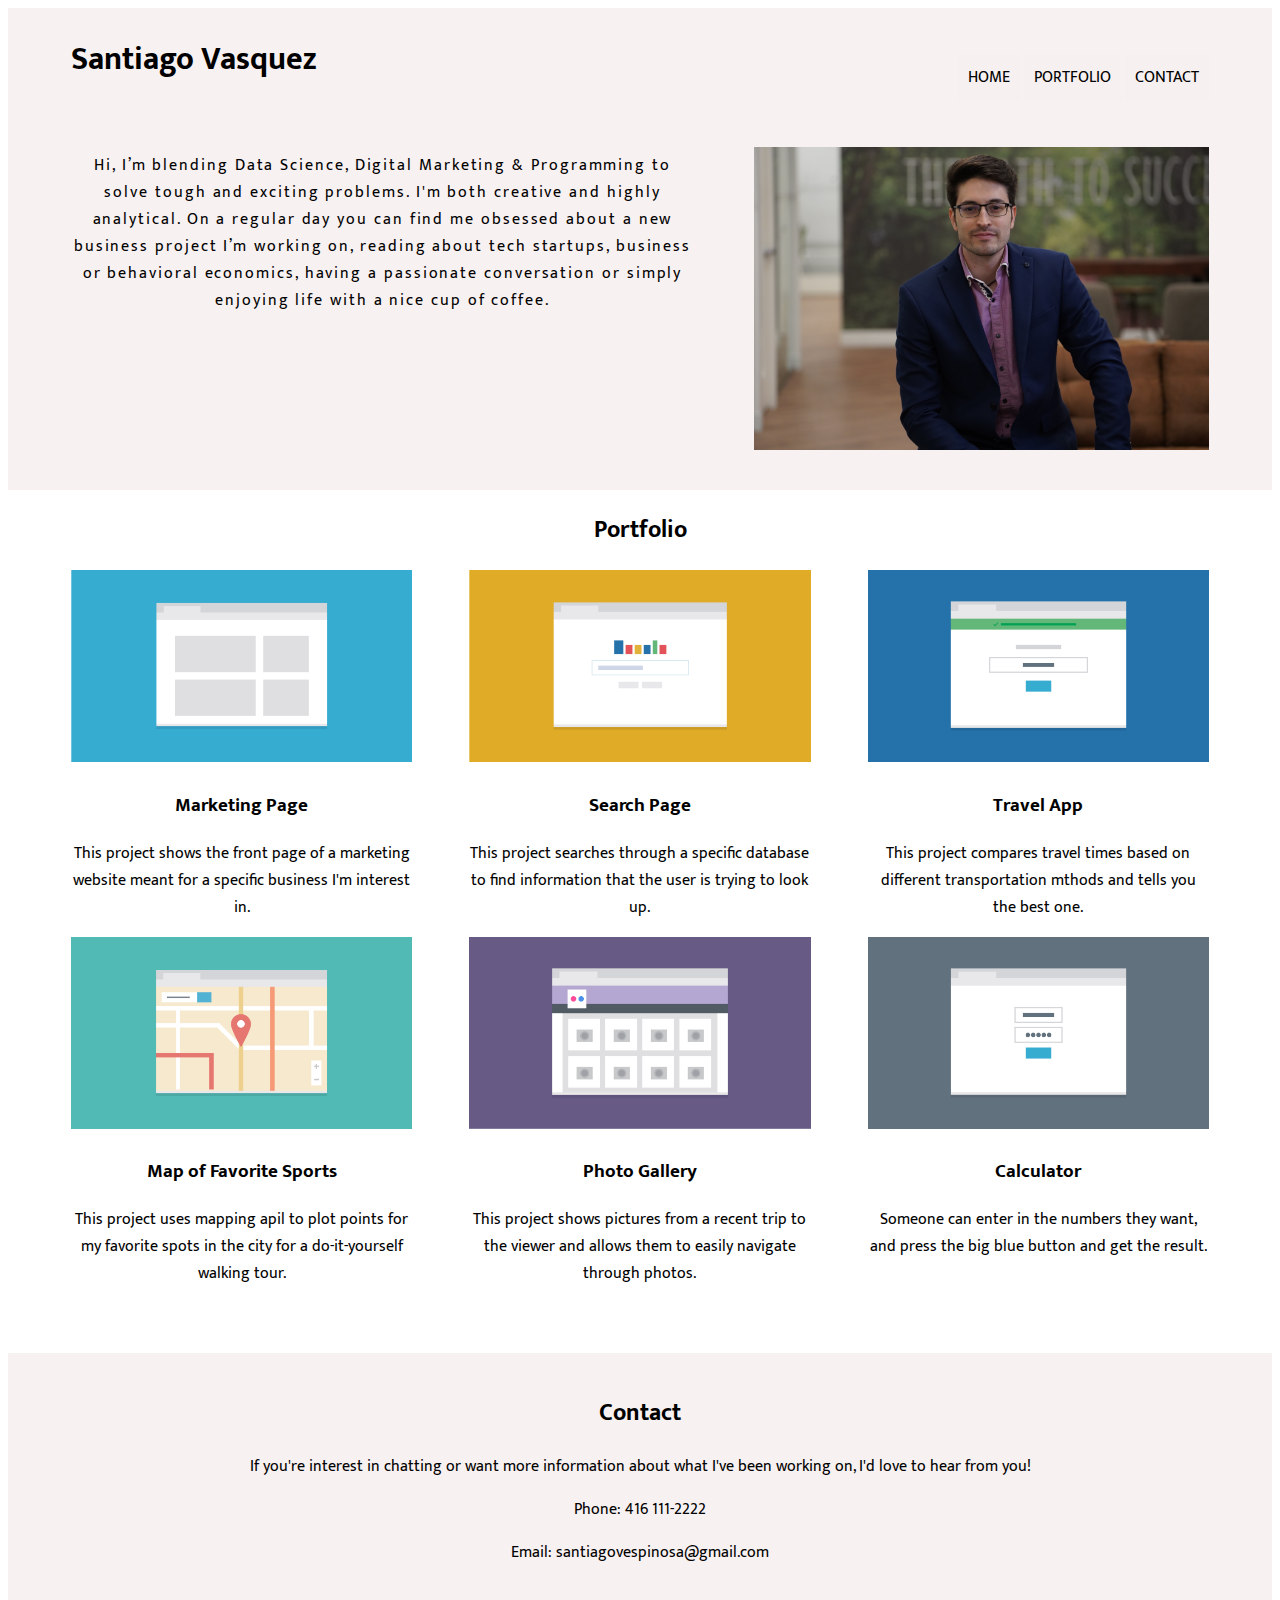
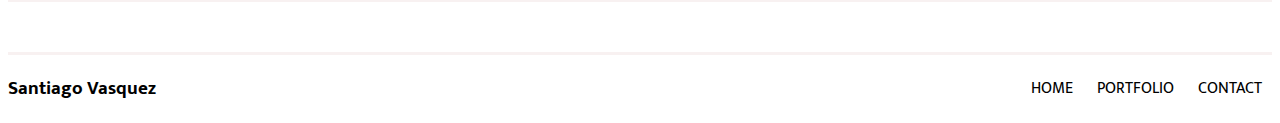
<file: index.html>
<!DOCTYPE html>
<html lang="en">
<head>
     <meta charset="UTF-8">
     <meta name="viewport" content="width=device-width, initial-scale=1.0">
     <title>Document</title>
     <link rel="stylesheet" href="./css/styles.css">
     <link href="https://fonts.googleapis.com/css2?family=Dosis&family=Mukta:wght@200&display=swap" rel="stylesheet">
     <link rel="icon" href="images/favicon.png">
</head>

<body>
     <header class="header">
          <div class="top-content">
               <div class="name-and-nav">
                    <h1 class="name">Santiago Vasquez</h1>
                    <ul class="main-nav">
                         <li class="navbar-element-1"><a class="nav-link-1" href="#">HOME</a></li>
                         <li class="navbar-element-2"><a class="nav-link-2" href="#portfolio">PORTFOLIO</a></li>
                         <li class="navbar-element-3"><a class="nav-link-3" href="#contact">CONTACT</a></li>
                    </ul>
               </div>
               <div class="bio">
                    <img src="./images/profile-pic.JPG" alt="profile-pic" class="profile-img">
                    <p>Hi, I’m blending Data Science, Digital Marketing & Programming to solve tough and exciting problems. I'm both creative and highly analytical.
                    On a regular day you can find me obsessed about a new business project I’m working on, reading about tech startups, business or behavioral economics, having a passionate conversation or simply enjoying life with a nice cup of coffee.
                    </p>
               </div>
          </div>
     </header>


     <main class="main-content" id="portfolio">
          <h2 >Portfolio</h2>
          <div class="projects clearfix">
               
                    <div class="project-1">
                         <img src="./images/portfolio-1.png" alt="marketing-project" class="project1-img">
                         <h3>Marketing Page</h3>
                         <p>This project shows the front page of a marketing website meant for a specific business I'm interest in.</p>
                    </div>
                    <div class="project-2">
                         <img src="./images/portfolio-2.png" alt="search-project" class="project2-img">
                         <h3>Search Page</h3>
                         <p>This project searches through a specific database to find information that the user is trying to look up.</p>
                    </div>
               
               
                    <div class="project-3">
                         <img src="./images/portfolio-3.png" alt="travel-project" class="project3-img">
                         <h3>Travel App</h3>
                         <p>This project compares travel times based on different transportation mthods and tells you the best one.</p>
                    </div>  
                    <div class="project-4">
                         <img src="./images/portfolio-4.png" alt="map-project" class="project4-img">
                         <h3>Map of Favorite Sports</h3>
                         <p>This project uses mapping apil to plot points for my favorite spots in the city for a do-it-yourself walking tour.</p>
                    </div>       
              
               
                    <div class="project-5">
                         <img src="./images/portfolio-5.png" alt="photo-project" class="project5-img">
                         <h3>Photo Gallery</h3>
                         <p>This project shows pictures from a recent trip to the viewer and allows them to easily navigate through photos.</p>
                    </div>
                    <div class="project-6">
                         <img src="./images/portfolio-6.png" alt="calculator-project" class="project6-img">
                         <h3>Calculator</h3>
                         <p>Someone can enter in the numbers they want, and press the big blue button and get the result.</p>
                    </div> 
             
          </div>
     </main>

     <footer class="main-footer" id="contact">
          <div class="general-info">
               <h2>Contact</h2>
               <p>If you're interest in chatting or want more information about what I've been working on, I'd love to hear from you!</p>
               <p>Phone: 416 111-2222</p>
               <p>Email: santiagovespinosa@gmail.com</p>
          </div>
     </footer>

     <div class="bottom-nav">
          <h3 class="bot-name">Santiago Vasquez</h3>
          <ul class="bot-nav-list">
               <li class="mobile"><a class="back-to-top-link" href="#top"><b>BACK TO TOP</b></a></li>
               <li class="bot-navbar-1 full-nav"><a class="nav-link-1" href="#">HOME</a></li>
               <li class="bot-navbar-2 full-nav"><a class="nav-link-2" href="#portfolio">PORTFOLIO</a></li>
               <li class="bot-navbar-3 full-nav"><a class="nav-link-3" href="#contact">CONTACT</a></li>
          </ul>
     </div>

</body>
</html>
</file>
<file: css/styles.css>
/* == General  == */

* {
     box-sizing: border-box;
     scroll-behavior: smooth;
     font-family: 'Mukta', sans-serif;
}

/* == Header  == */

.header {
     background-color: rgba(247, 239, 239, 0.87);
     padding-bottom: 25px;
     padding-top: 25px;
}

.top-content {
     width: 90%;
     margin: 0 auto;
     text-align: center;
}

.name {
     margin-top: 0;
}

.main-nav {
     display: block;
     padding-left: 0%;
}

.navbar-element-1 {
    list-style-type: none;
    background-color: white;
    margin: 5px auto;
    padding: 10px;
}

.navbar-element-2 {
     list-style-type: none;
     background-color: white;
     margin: 5px auto;
     padding: 10px;
}

.navbar-element-3 {
     list-style-type: none;
     background-color: white;
     margin: 5px auto;
     padding: 10px;
}

.nav-link-1 {
     text-decoration: none;
     color: black;
}

.nav-link-2 {
     text-decoration: none;
     color: black;
}

.nav-link-3 {
     text-decoration: none;
     color: black;
}

.profile-img {
     max-width: 80%;
     margin-bottom: 15px;
     margin-top: 25px;
}

.bio p {
     letter-spacing: 0.1rem;
}

/* == Main Content  == */

.main-content {
     width: 90%;
     margin: 0 auto;
     text-align: center;
}

.projects img {
     max-width: 100%;
}

/* == Footer  == */

.main-footer {
     background-color: rgba(247, 239, 239, 0.87);
     margin-bottom: 20px;
     padding-top: 20px;
     padding-bottom: 20px;
     margin-top: 50px;
}

.general-info {
     width: 90%;
     margin: 0 auto;
     text-align: center;

}

/* == Bottom Nav  == */

.bottom-nav {
     border-top: solid rgba(247, 239, 239, 0.87);
     margin-top: 50px;
}

.bot-name {
     float: left;
     display: inline-block;
}

.bot-nav-list {
     float: right;
     display: inline-block;
     margin-top: 20px;
}

.mobile {
     display: inline-block;
}

.bot-navbar-1 {
     display: inline-block;
}

.bot-navbar-2 {
     display: inline-block;
}

.bot-navbar-3 {
     display: inline-block;
}

.full-nav {
     display: none;
     padding-left: 10px;
}
.back-to-top-link {
     text-decoration: none;
     color: black;
}

/* == Media Queries  == */

@media (min-width: 768px) {

     /* == Header  == */
     .main-nav li {
          display: inline-block;
     }
     .navbar-element-1 {
          background-color: rgba(247, 239, 239, 0.87);
     }
     .navbar-element-2 {
          background-color: rgba(247, 239, 239, 0.87);
     }
     .navbar-element-3 {
          background-color: rgba(247, 239, 239, 0.87);
     }
    .bio {
          display: inline-block;
    }
     .bio img {
          width: 40%;
          float: right;     
     }
     .bio p {
          width: 60%;
          margin-top: 30px;
          padding-right: 30px;
          letter-spacing: 0.12rem;   
     }

     /* == Main Content  == */
     .project-1,
     .project-2,
     .project-3,
     .project-4,
     .project-5,
     .project-6 {
          display: inline-block;
     }
     .project-1 {
          width: 48%;
          float: left;
       
     }
     .project-2 {
          width: 48%;
          float: right;
     }
     .project-3 {
          width: 48%;
          float: left;
     }
     .project-4 {
          width: 48%;
          float: right;
     }
     .project-5 {
          width: 48%;
          float: left;
     }
     .project-6 {
          width: 48%;
          float: right;
     }
     .mobile {
          display: none;
     }
     .full-nav {
          display: inline-block;
          padding-right: 10px
     }
}


@media (min-width: 1024px) {
     
      /* == Header  == */
     .name,
     .main-nav {
          display: inline-block;
     }
     .name {
          float: left;
     }
     .main-nav {
          float: right;
     }
    .bio p {
         padding-right: 60px;
    }

     /* == Main Content  == */
     .project-1 {
          width: 30%;
          float: left;
     }
     .project-2 {
          width: 30%;
          float: none;
     }
     .project-3 {
          width: 30%;
          float: right;
     }
     .project-4 {
          width: 30%;
          float: left;
     }
     .project-5 {
          width: 30%;
          float: none;
     }
     .project-6 {
          width: 30%;
          float: right;
     } 
}

.clearfix::after {
     content: " ";
     display: table;
     clear: both;
}
</file>
